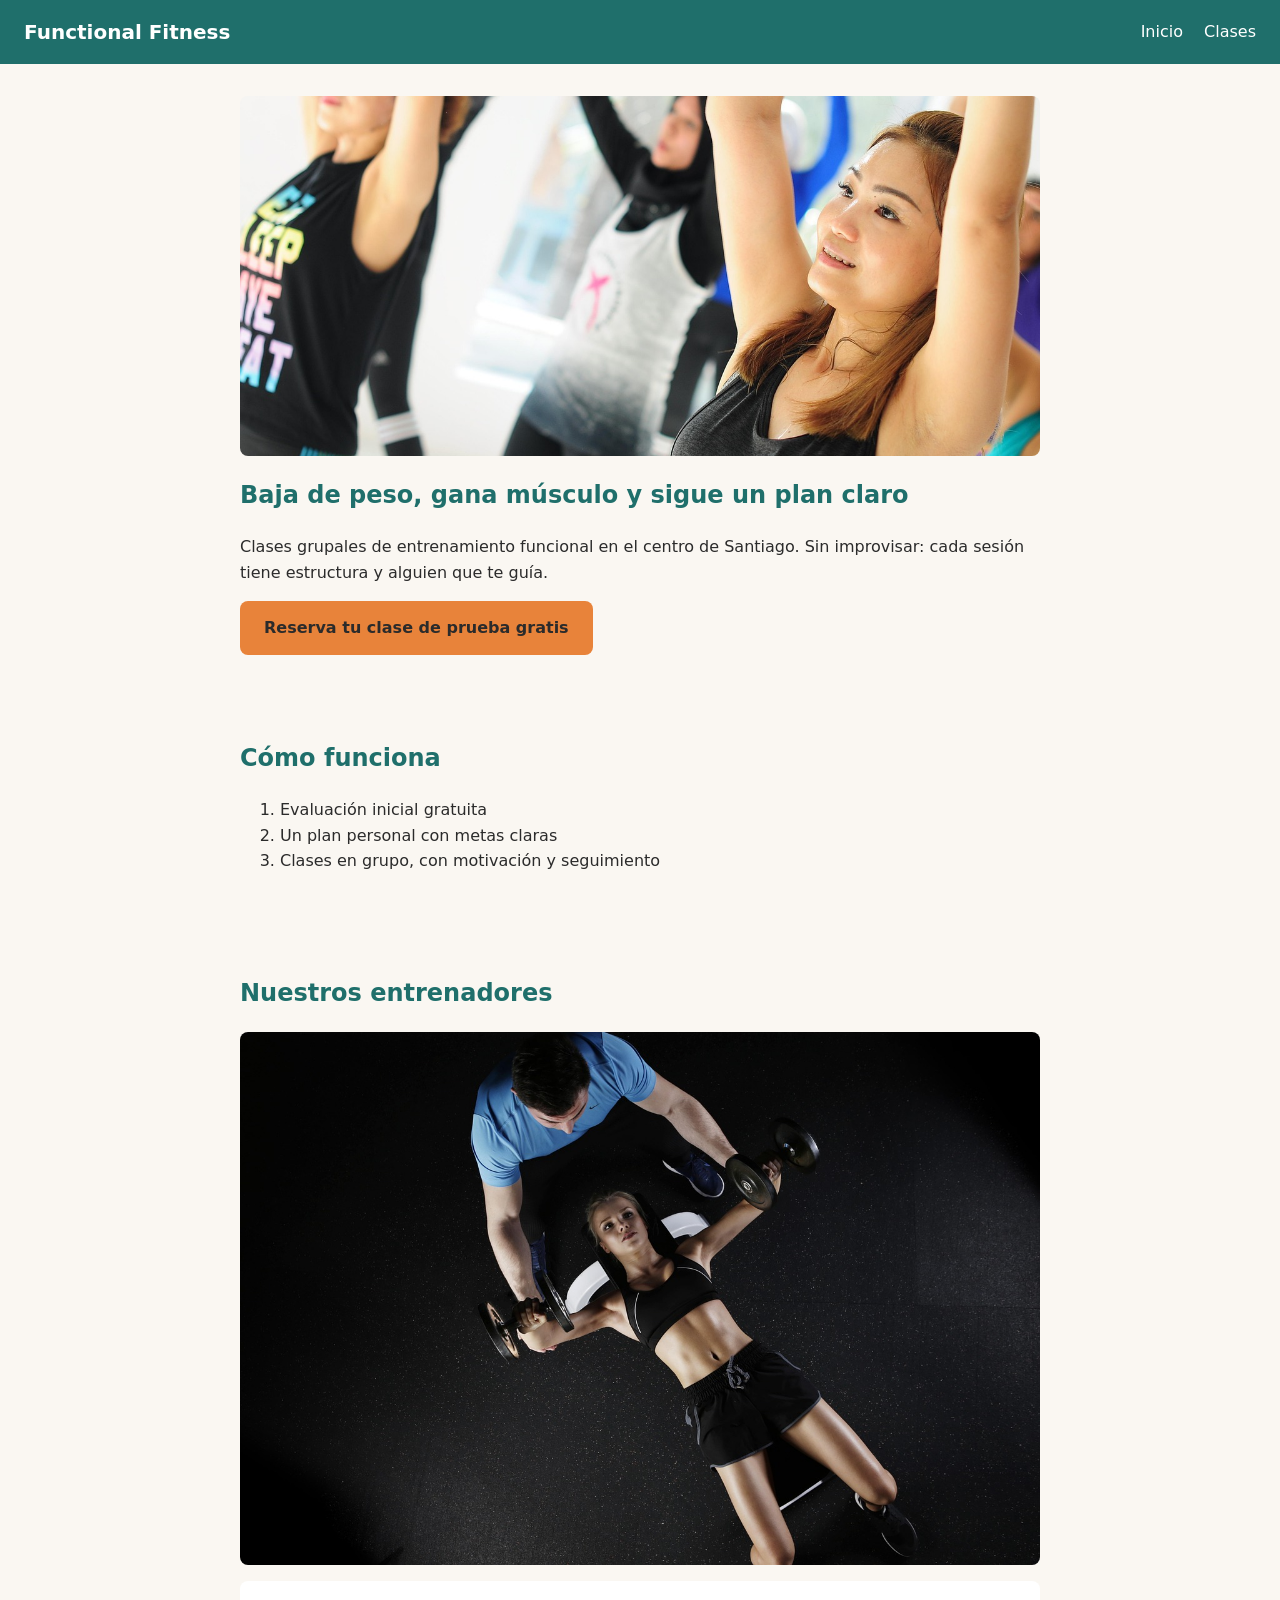
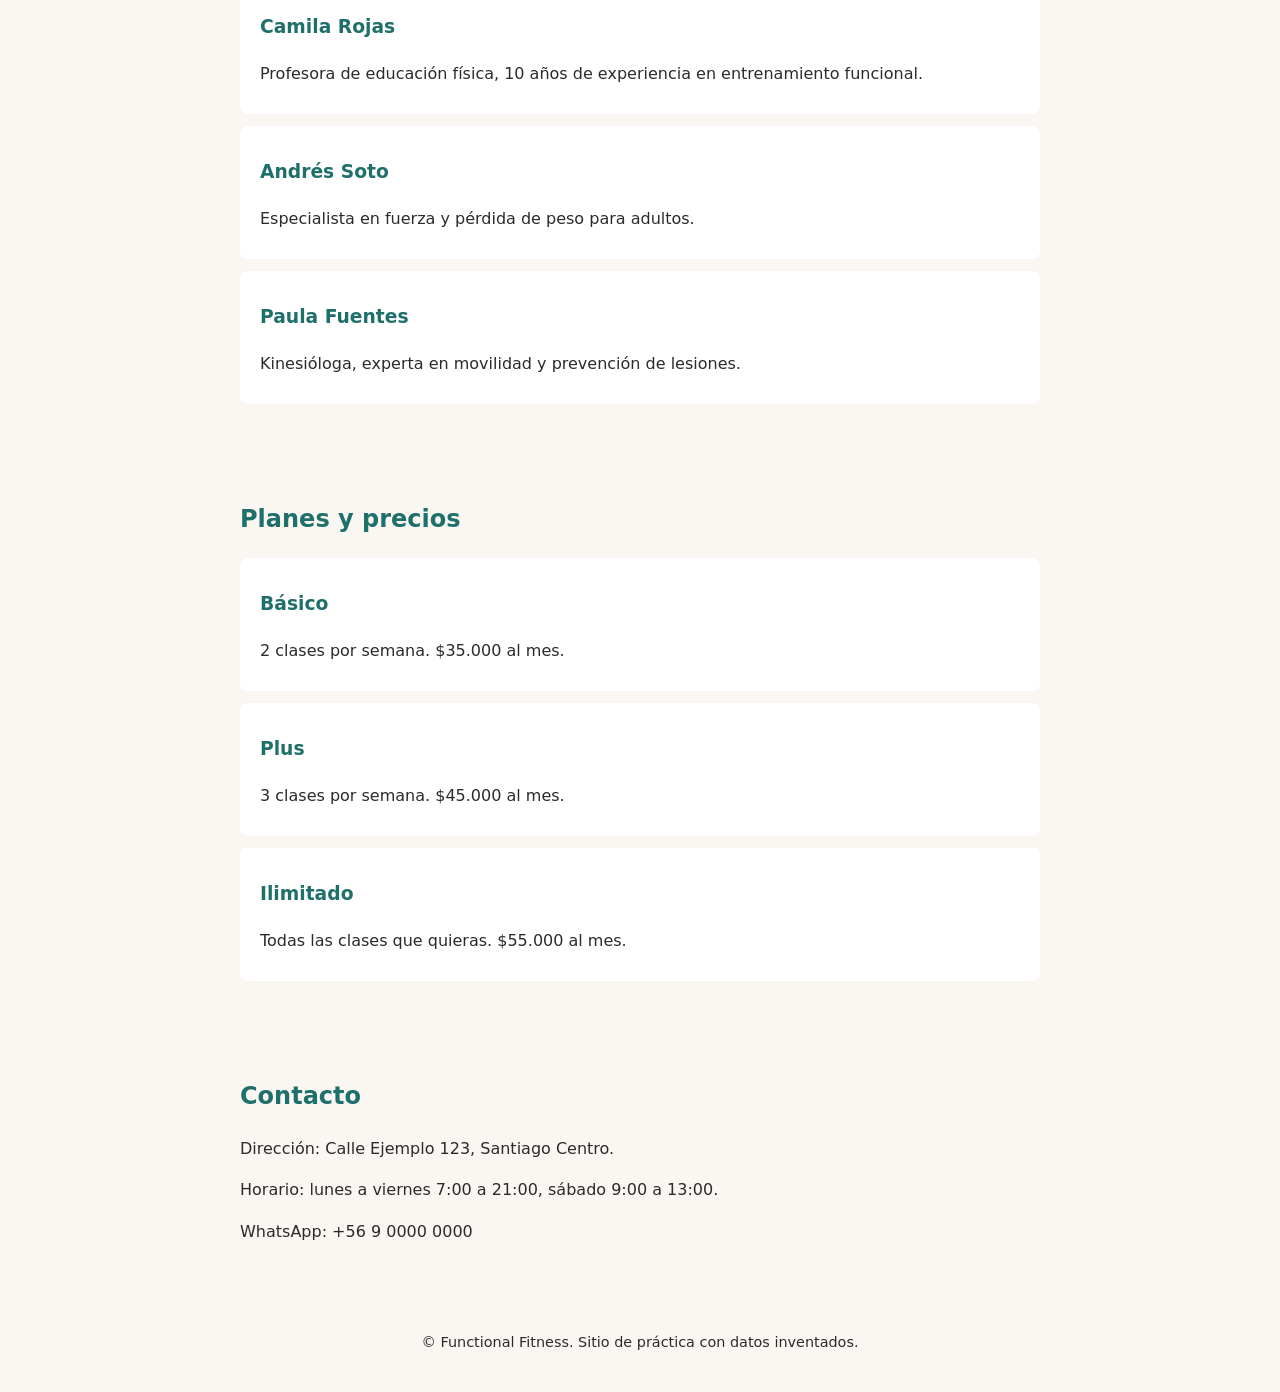
<file: index.html>
<!doctype html>
<html lang="es">
<head>
  <meta charset="utf-8">
  <meta name="viewport" content="width=device-width, initial-scale=1">
  <title>Functional Fitness | Entrenamiento funcional en grupo en Santiago</title>
  <meta name="description" content="Clases grupales de entrenamiento funcional en el centro de Santiago. Baja de peso, gana músculo y sigue un plan claro. Reserva tu clase de prueba gratis.">
  <link rel="stylesheet" href="css/style.css">
</head>
<body>

  <header>
    <p>Functional Fitness</p>
    <nav>
      <a href="index.html">Inicio</a>
      <a href="clases.html">Clases</a>
    </nav>
  </header>

  <main>

    <section>
      <img class="hero-img" src="images/clase-grupal.jpg" alt="Mujeres en una clase grupal de entrenamiento con los brazos levantados, sonriendo">
      <h1>Baja de peso, gana músculo y sigue un plan claro</h1>
      <p>Clases grupales de entrenamiento funcional en el centro de Santiago. Sin improvisar: cada sesión tiene estructura y alguien que te guía.</p>
      <a href="#contacto">Reserva tu clase de prueba gratis</a>
    </section>

    <section>
      <h2>Cómo funciona</h2>
      <ol>
        <li>Evaluación inicial gratuita</li>
        <li>Un plan personal con metas claras</li>
        <li>Clases en grupo, con motivación y seguimiento</li>
      </ol>
    </section>

    <section>
      <h2>Nuestros entrenadores</h2>
      <img src="images/entrenador-guiando.jpg" alt="Un entrenador guía a una alumna que hace press con mancuernas sobre un banco">
      <article>
        <h3>Camila Rojas</h3>
        <p>Profesora de educación física, 10 años de experiencia en entrenamiento funcional.</p>
      </article>
      <article>
        <h3>Andrés Soto</h3>
        <p>Especialista en fuerza y pérdida de peso para adultos.</p>
      </article>
      <article>
        <h3>Paula Fuentes</h3>
        <p>Kinesióloga, experta en movilidad y prevención de lesiones.</p>
      </article>
    </section>

    <section>
      <h2>Planes y precios</h2>
      <article>
        <h3>Básico</h3>
        <p>2 clases por semana. $35.000 al mes.</p>
      </article>
      <article>
        <h3>Plus</h3>
        <p>3 clases por semana. $45.000 al mes.</p>
      </article>
      <article>
        <h3>Ilimitado</h3>
        <p>Todas las clases que quieras. $55.000 al mes.</p>
      </article>
    </section>

    <section id="contacto">
      <h2>Contacto</h2>
      <p>Dirección: Calle Ejemplo 123, Santiago Centro.</p>
      <p>Horario: lunes a viernes 7:00 a 21:00, sábado 9:00 a 13:00.</p>
      <p>WhatsApp: +56 9 0000 0000</p>
    </section>

  </main>

  <footer>
    <p>© Functional Fitness. Sitio de práctica con datos inventados.</p>
  </footer>

</body>
</html>
</file>
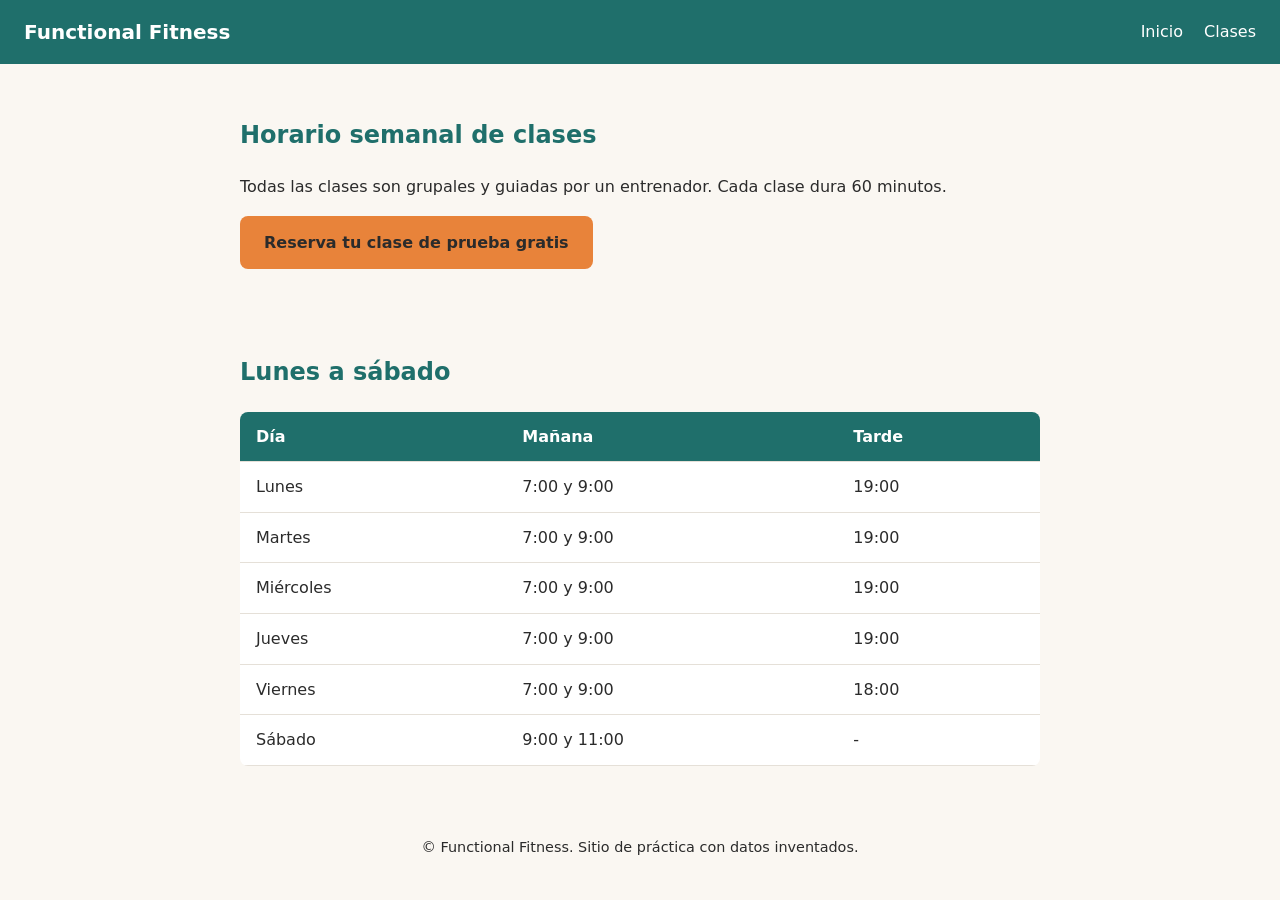
<file: clases.html>
<!doctype html>
<html lang="es">
<head>
  <meta charset="utf-8">
  <meta name="viewport" content="width=device-width, initial-scale=1">
  <title>Clases | Functional Fitness</title>
  <meta name="description" content="Horario semanal de clases grupales de Functional Fitness, de lunes a sábado, en el centro de Santiago. Reserva tu clase de prueba gratis.">
  <link rel="stylesheet" href="css/style.css">
</head>
<body>

  <header>
    <p>Functional Fitness</p>
    <nav>
      <a href="index.html">Inicio</a>
      <a href="clases.html">Clases</a>
    </nav>
  </header>

  <main>

    <section>
      <h1>Horario semanal de clases</h1>
      <p>Todas las clases son grupales y guiadas por un entrenador. Cada clase dura 60 minutos.</p>
      <a href="index.html#contacto">Reserva tu clase de prueba gratis</a>
    </section>

    <section>
      <h2>Lunes a sábado</h2>
      <table>
        <thead>
          <tr>
            <th>Día</th>
            <th>Mañana</th>
            <th>Tarde</th>
          </tr>
        </thead>
        <tbody>
          <tr><td>Lunes</td><td>7:00 y 9:00</td><td>19:00</td></tr>
          <tr><td>Martes</td><td>7:00 y 9:00</td><td>19:00</td></tr>
          <tr><td>Miércoles</td><td>7:00 y 9:00</td><td>19:00</td></tr>
          <tr><td>Jueves</td><td>7:00 y 9:00</td><td>19:00</td></tr>
          <tr><td>Viernes</td><td>7:00 y 9:00</td><td>18:00</td></tr>
          <tr><td>Sábado</td><td>9:00 y 11:00</td><td>-</td></tr>
        </tbody>
      </table>
    </section>

  </main>

  <footer>
    <p>© Functional Fitness. Sitio de práctica con datos inventados.</p>
  </footer>

</body>
</html>
</file>
<file: css/style.css>
body {
  margin: 0;
  font-family: system-ui, sans-serif;
  line-height: 1.6;
  background: #FAF7F2;
  color: #2B2B2B;
}

header {
  background: #1F6F6B;
  color: white;
  padding: 16px 24px;
  display: flex;
  justify-content: space-between;
  align-items: center;
}

header p { margin: 0; font-weight: bold; font-size: 1.25rem; }
nav a { color: white; margin-left: 16px; text-decoration: none; }

main { max-width: 800px; margin: 0 auto; padding: 0 24px; }
section { padding: 32px 0; }
h1, h2, h3 { color: #1F6F6B; }

section > a {
  display: inline-block;
  background: #E8833A;
  color: #2B2B2B;
  padding: 14px 24px;
  border-radius: 8px;
  text-decoration: none;
  font-weight: bold;
}

article { background: white; padding: 12px 20px; border-radius: 8px; margin-bottom: 12px; }

footer { text-align: center; padding: 24px; font-size: 0.9rem; }

table { width: 100%; border-collapse: collapse; background: white; border-radius: 8px; overflow: hidden; }
th { background: #1F6F6B; color: white; text-align: left; }
th, td { padding: 12px 16px; border-bottom: 1px solid #E5E0D8; }

img { display: block; width: 100%; height: auto; border-radius: 8px; margin-bottom: 16px; }
.hero-img { max-height: 360px; object-fit: cover; }
</file>
